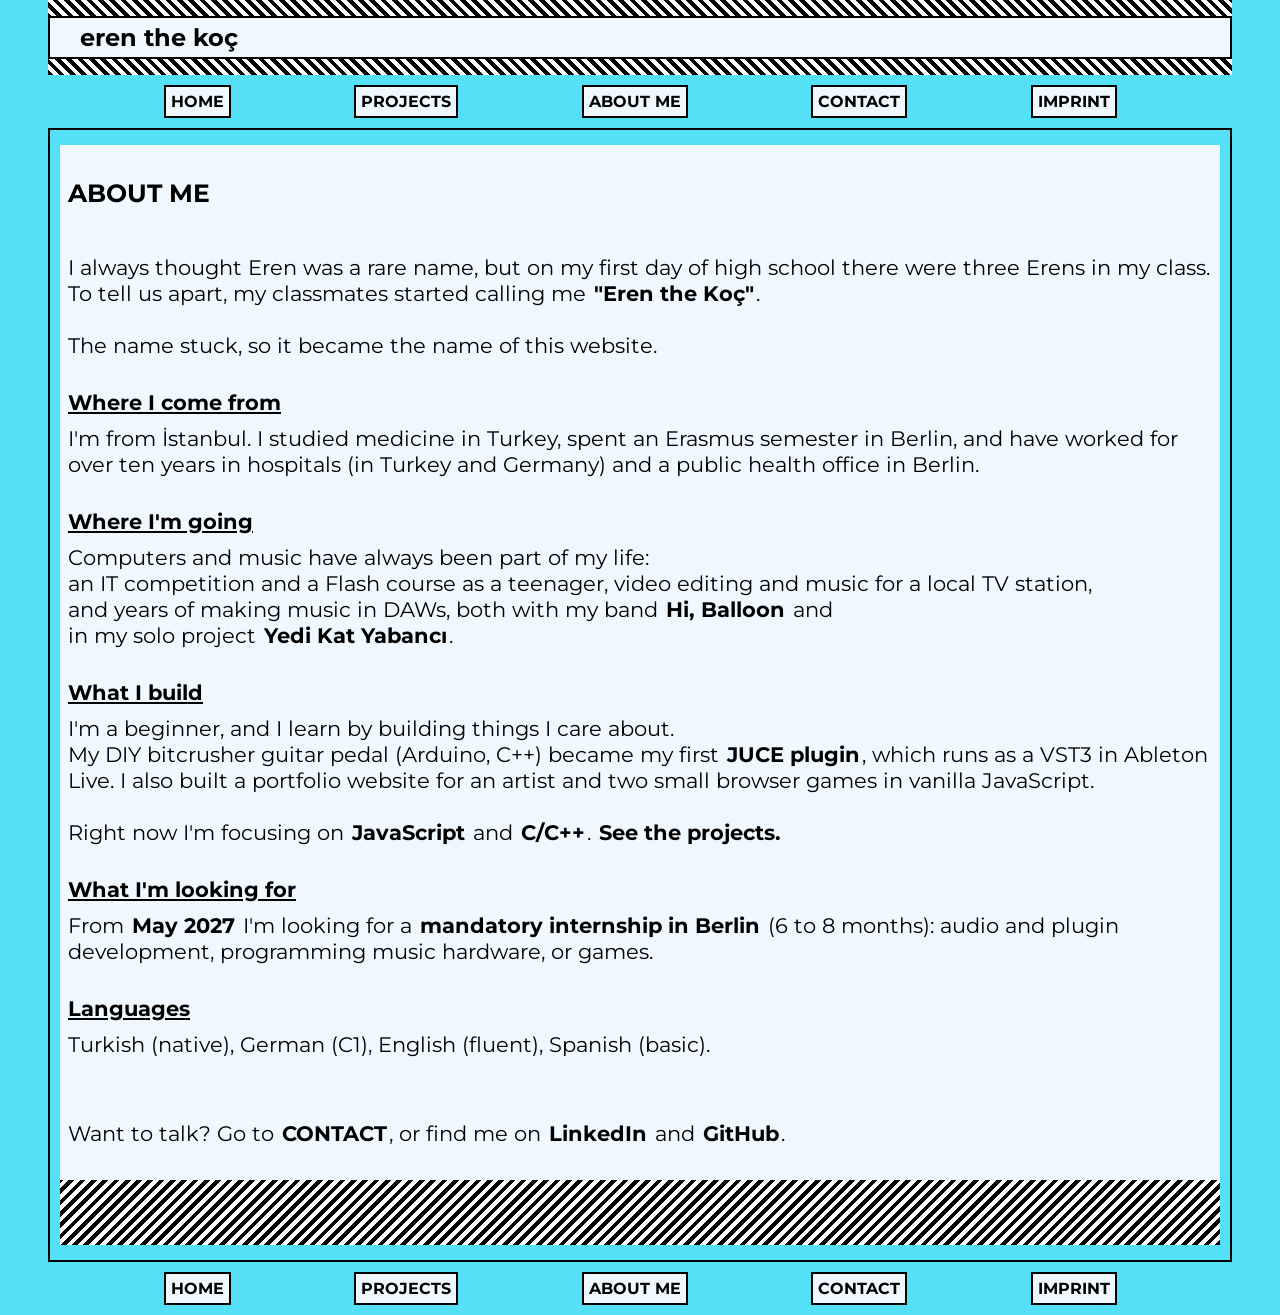
<file: aboutme.html>
<!DOCTYPE html>
<html lang="en">
  <head>
    <meta charset="UTF-8" />
    <meta name="viewport" content="width=device-width, initial-scale=1.0" />
    <title>About Me | eren the koç</title>
    <link rel="stylesheet" href="style.css" />
    <!-- Google Fonts -->
    <link rel="preconnect" href="https://fonts.googleapis.com" />
    <link rel="preconnect" href="https://fonts.gstatic.com" crossorigin />
    <link
      href="https://fonts.googleapis.com/css2?family=Montserrat:ital,wght@0,100..900;1,100..900&display=swap"
      rel="stylesheet"
    />
    <link
      href="https://fonts.googleapis.com/css2?family=Roboto:ital,wght@0,100..900;1,100..900&display=swap"
      rel="stylesheet"
    />
  </head>
  <body>
    <header class="gradient-bg"><h1>eren the koç</h1></header>
    <nav>
      <div class="button-nav"><a href="index.html">HOME</a></div>
      <div class="button-nav"><a href="projects.html">PROJECTS</a></div>
      <div class="button-nav"><a href="aboutme.html">ABOUT ME</a></div>
      <div class="button-nav"><a href="contact.html">CONTACT</a></div>
      <div class="button-nav"><a href="imprint.html">IMPRINT</a></div>
    </nav>
    <article>
      <div class="article-container">
        <div>
          <h3>ABOUT ME</h3>
        </div>

        <div>
          I always thought Eren was a rare name, but on my first day of high
          school there were three Erens in my class. <br />To tell us apart, my
          classmates started calling me <span>"Eren the Koç"</span>.
          <br /><br />The name stuck, so it became the name of this website.
        </div>

        <div>
          <h4>Where I come from</h4>
          I'm from İstanbul. I studied medicine in Turkey, spent an Erasmus
          semester in Berlin, and have worked for over ten years in hospitals
          (in Turkey and Germany) and a public health office in Berlin.
        </div>

        <div>
          <h4>Where I'm going</h4>
          Computers and music have always been part of my life: <br />an IT
          competition and a Flash course as a teenager, video editing and music
          for a local TV station, <br />and years of making music in DAWs, both
          with my band
          <span
            ><a
              href="https://soundcloud.com/hi-balloon/sets/hi-balloon-live-mattress-mixtapes"
              target="_blank"
              rel="noopener noreferrer"
              >Hi, Balloon</a
            ></span
          >
          and <br />in my solo project
          <span
            ><a
              href="https://soundcloud.com/yedikatyabanci"
              target="_blank"
              rel="noopener noreferrer"
              >Yedi Kat Yabancı</a
            ></span
          >.
        </div>

        <div>
          <h4>What I build</h4>
          I'm a beginner, and I learn by building things I care about. <br />My
          DIY bitcrusher guitar pedal (Arduino, C++) became my first
          <span>JUCE plugin</span>, which runs as a VST3 in Ableton Live. I also
          built a portfolio website for an artist and two small browser games in
          vanilla JavaScript. <br /><br />Right now I'm focusing on
          <span>JavaScript</span> and <span>C/C++</span>.
          <span><a href="projects.html">See the projects.</a></span>
        </div>

        <div>
          <h4>What I'm looking for</h4>
          From <span>May 2027</span> I'm looking for a
          <span>mandatory internship in Berlin</span> (6 to 8 months): audio and
          plugin development, programming music hardware, or games.
        </div>

        <div>
          <h4>Languages</h4>
          Turkish (native), German (C1), English (fluent), Spanish (basic).
        </div>
        <div></div>
        <div></div>
        <div>
          Want to talk? Go to
          <span><a href="contact.html">CONTACT</a></span
          >, or find me on
          <span
            ><a
              href="https://www.linkedin.com/in/erenthekoc"
              target="_blank"
              rel="noopener noreferrer"
              >LinkedIn</a
            ></span
          >
          and
          <span
            ><a
              href="https://github.com/erenkoc90"
              target="_blank"
              rel="noopener noreferrer"
              >GitHub</a
            ></span
          >.
        </div>
        <div></div>

        <div
          class="between-projects3 gradient-bg2"
          style="margin-left: 0px; margin-right: 0px"
        ></div>
      </div>
    </article>
    <footer>
      <div class="button-nav"><a href="index.html">HOME</a></div>
      <div class="button-nav"><a href="projects.html">PROJECTS</a></div>
      <div class="button-nav"><a href="aboutme.html">ABOUT ME</a></div>
      <div class="button-nav"><a href="contact.html">CONTACT</a></div>
      <div class="button-nav"><a href="imprint.html">IMPRINT</a></div>
    </footer>
  </body>
</html>
</file>
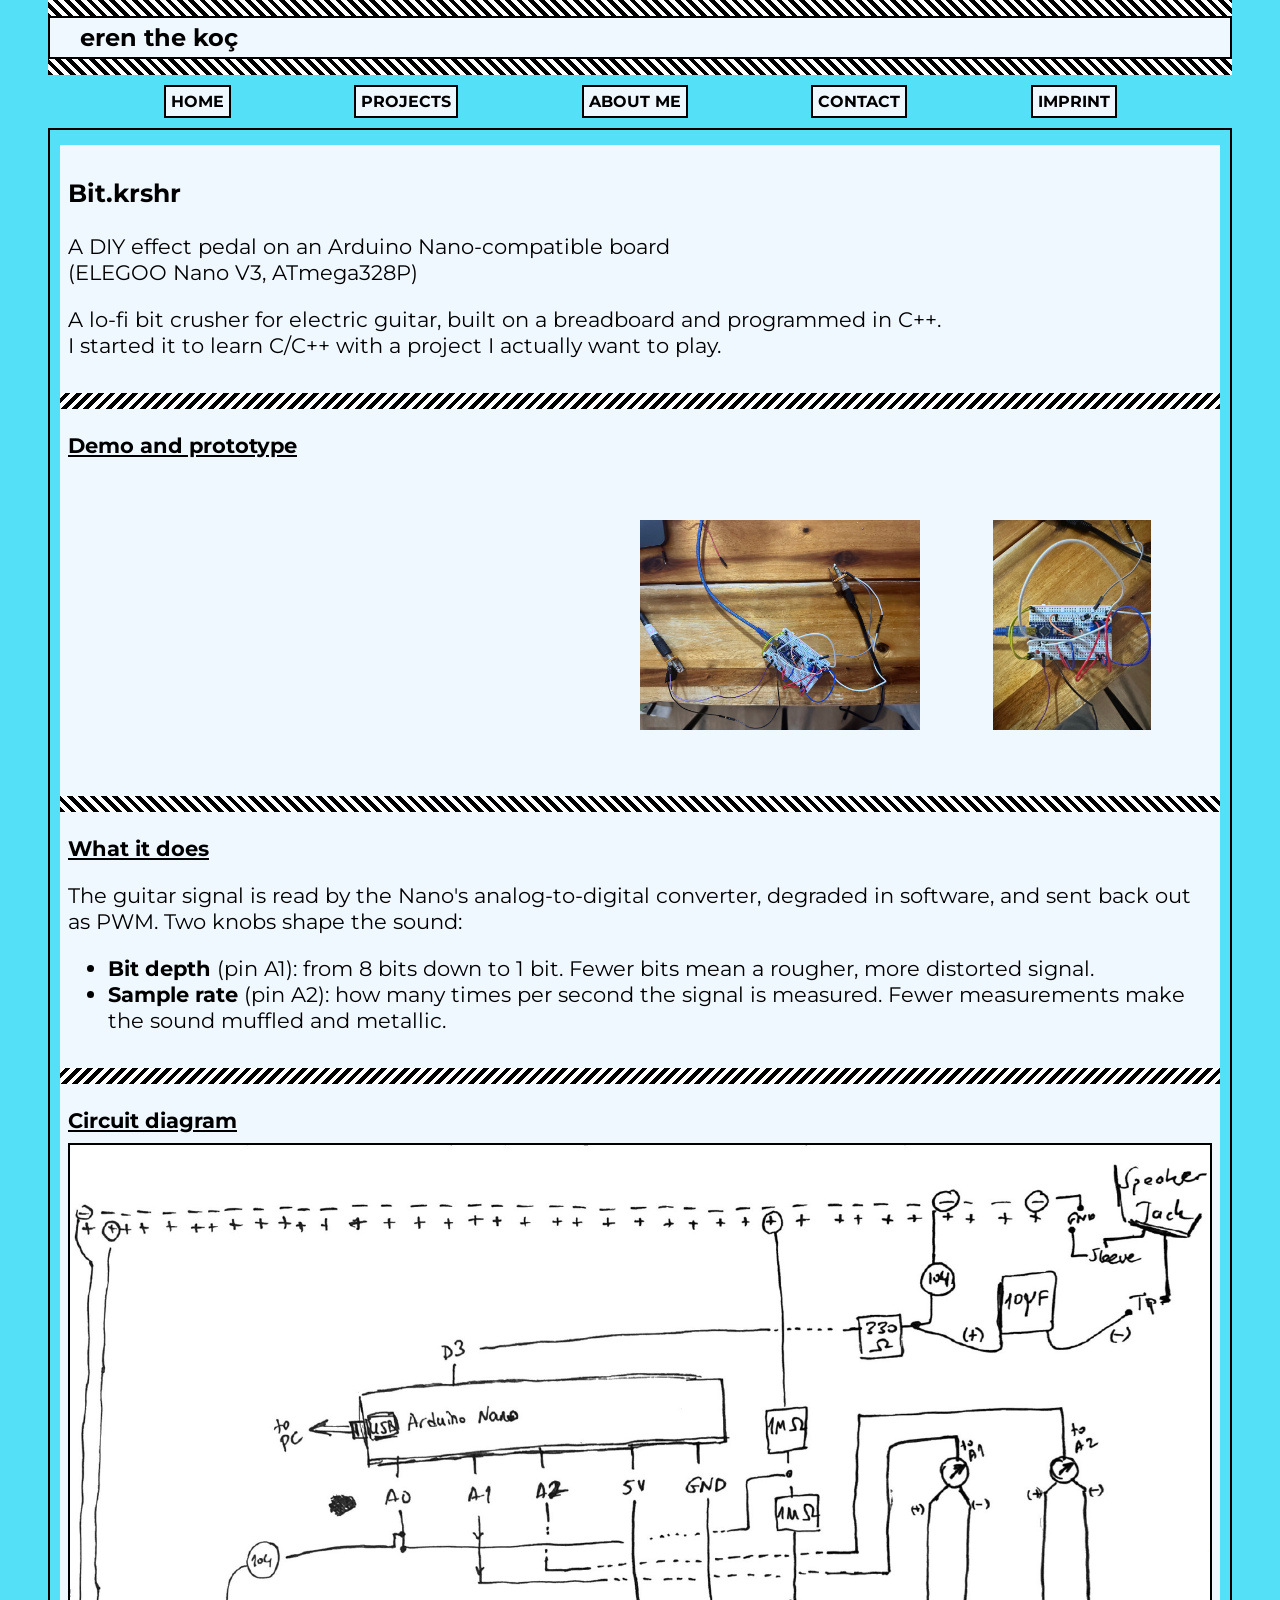
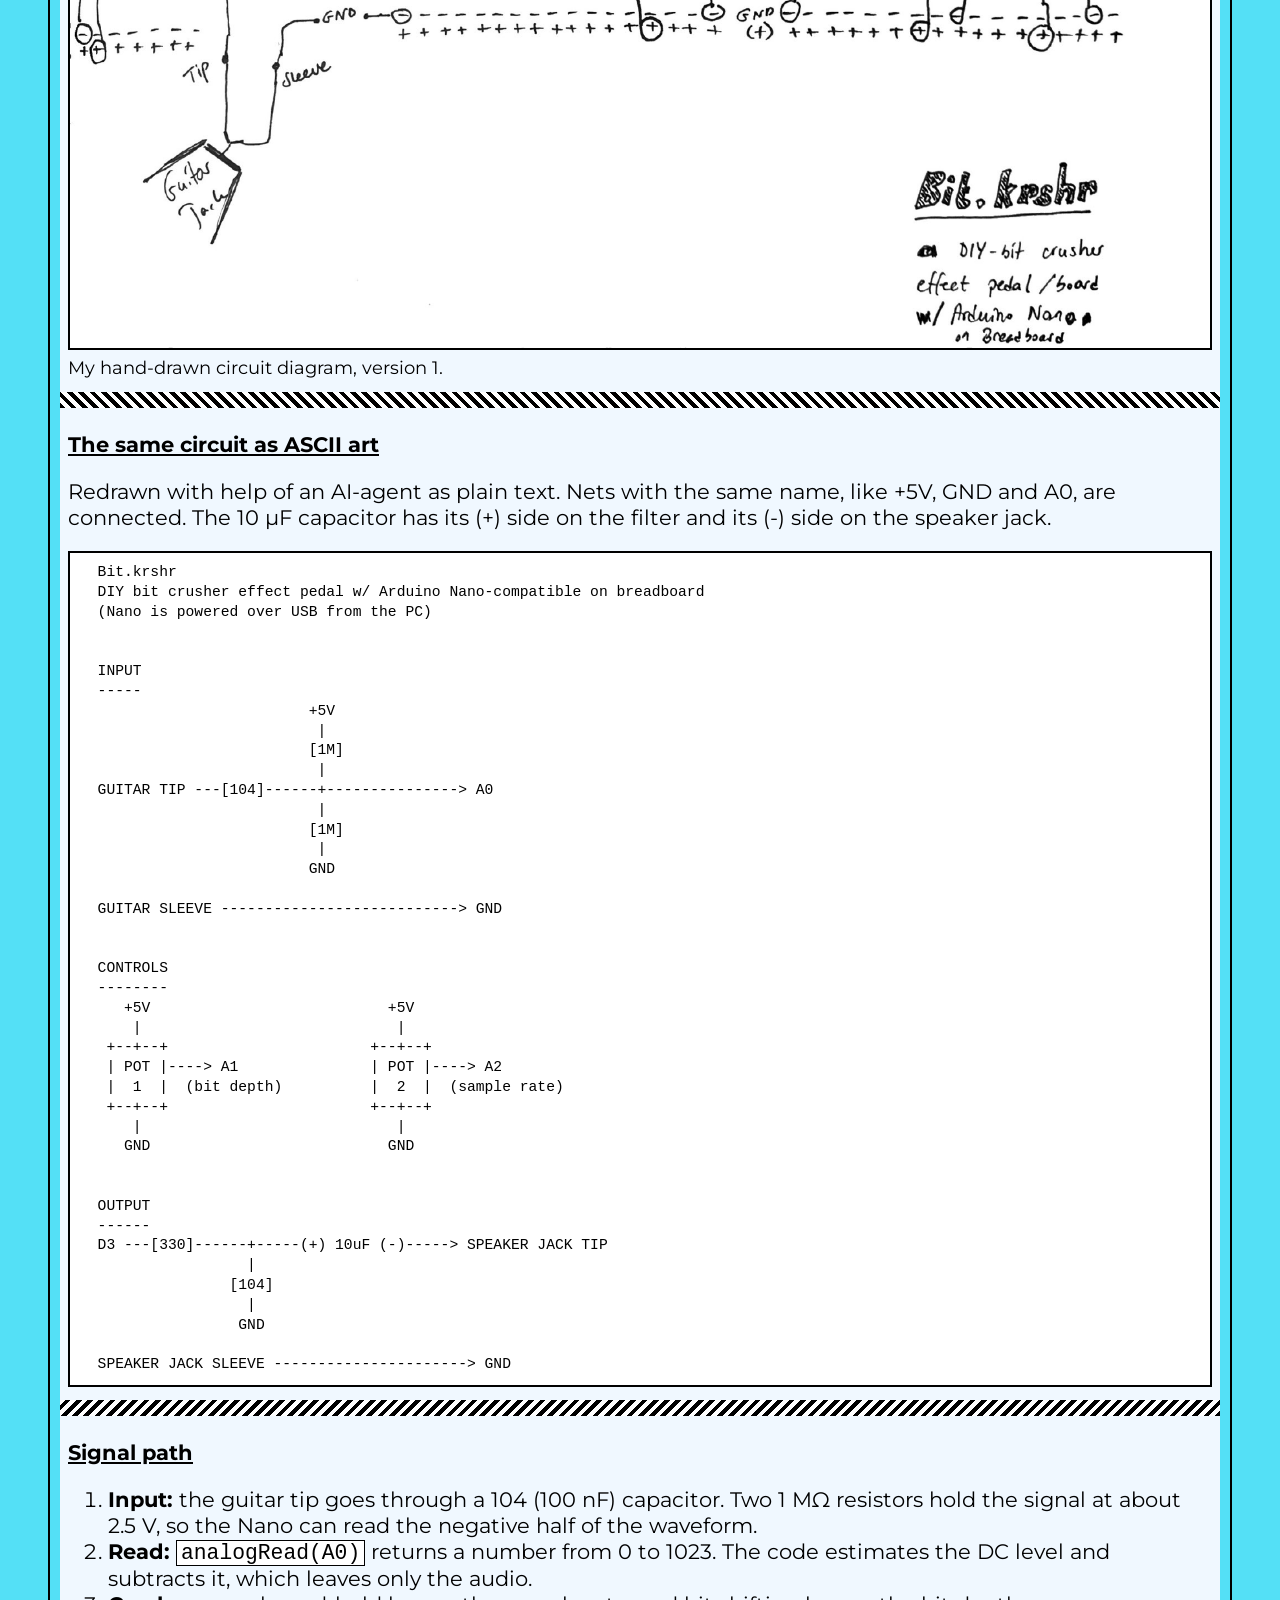
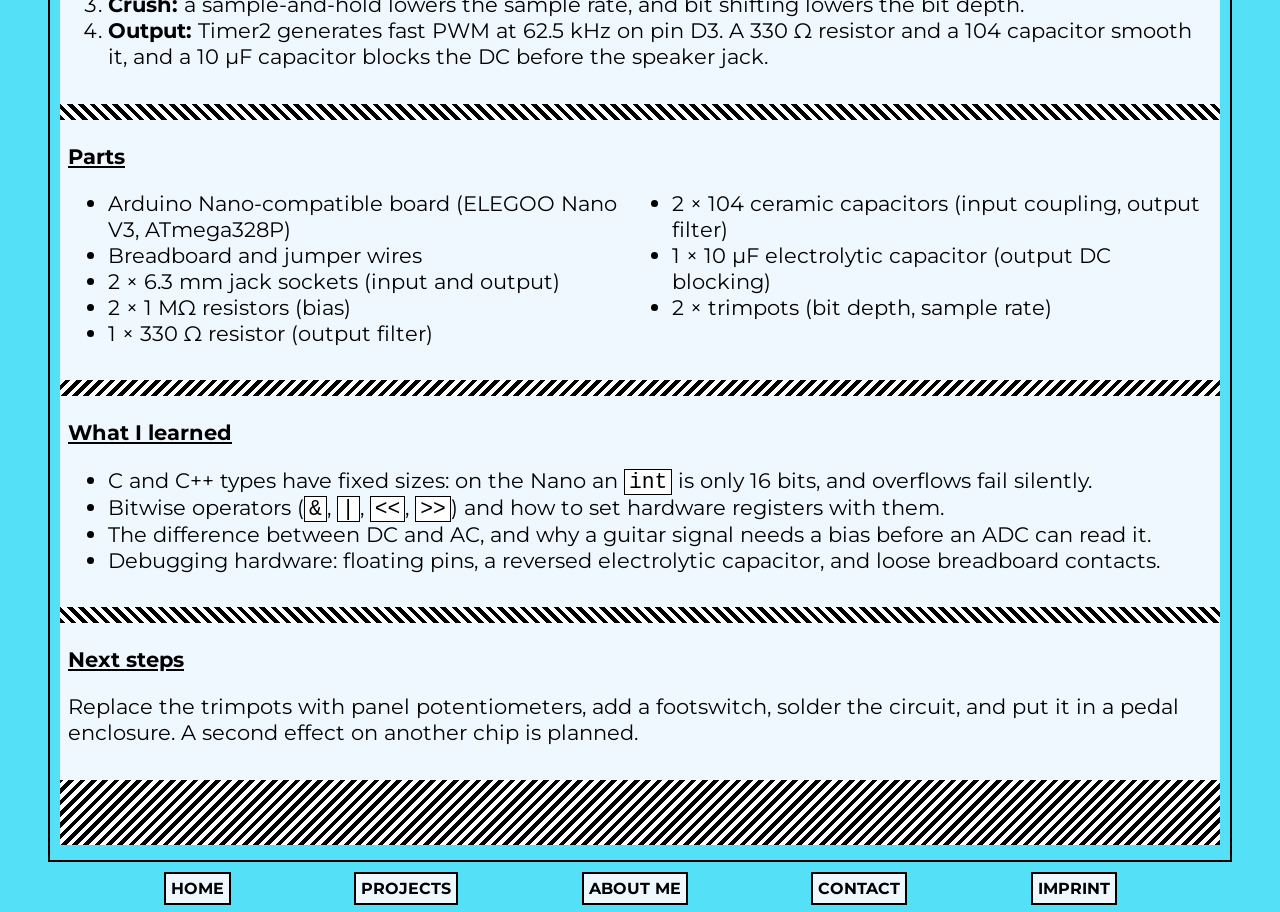
<file: bitkrshr.html>
<!DOCTYPE html>
<html lang="en">
  <head>
    <meta charset="UTF-8" />
    <meta name="viewport" content="width=device-width, initial-scale=1.0" />
    <title>Bit.krshr | eren the koç</title>
    <link rel="stylesheet" href="style.css" />
    <!-- Google Fonts -->
    <link rel="preconnect" href="https://fonts.googleapis.com" />
    <link rel="preconnect" href="https://fonts.gstatic.com" crossorigin />
    <link
      href="https://fonts.googleapis.com/css2?family=Montserrat:ital,wght@0,100..900;1,100..900&family=Roboto:ital,wght@0,100..900;1,100..900&display=swap"
      rel="stylesheet"
    />
  </head>
  <body>
    <header class="gradient-bg"><h1>eren the koç</h1></header>
    <nav>
      <div class="button-nav"><a href="index.html">HOME</a></div>
      <div class="button-nav"><a href="projects.html">PROJECTS</a></div>
      <div class="button-nav"><a href="aboutme.html">ABOUT ME</a></div>
      <div class="button-nav"><a href="contact.html">CONTACT</a></div>
      <div class="button-nav"><a href="imprint.html">IMPRINT</a></div>
    </nav>
    <article>
      <div class="article-container">
        <div>
          <h3>Bit.krshr</h3>
          <p>
            A DIY effect pedal on an Arduino Nano-compatible board<br />(ELEGOO
            Nano V3, ATmega328P)
          </p>

          <p>
            A lo-fi bit crusher for electric guitar, built on a breadboard and
            programmed in C++. <br />I started it to learn C/C++ with a project
            I actually want to play.
          </p>
        </div>
        <div
          class="between-projects2 gradient-bg2"
          style="margin-left: 0px; margin-right: 0px"
        ></div>
        <div>
          <h4>Demo and prototype</h4>
          <div class="project-images">
            <div>
              <iframe
                width="560"
                height="315"
                src="https://www.youtube.com/embed/9oWq79Zfspo"
                title="Bit.krshr demo video"
                frameborder="0"
                allow="accelerometer; autoplay; clipboard-write; encrypted-media; gyroscope; picture-in-picture; web-share"
                referrerpolicy="strict-origin-when-cross-origin"
                allowfullscreen
              ></iframe>
            </div>
            <div>
              <img
                src="img/bitkrshr/bitkrshr2.jpeg"
                alt="Bit.krshr prototype on a breadboard, photo 1"
                loading="lazy"
              />
            </div>
            <div>
              <img
                src="img/bitkrshr/bitkrshr1.jpeg"
                alt="Bit.krshr prototype on a breadboard, photo 2"
                loading="lazy"
              />
            </div>
          </div>
        </div>
        <div
          class="between-projects2 gradient-bg"
          style="margin-left: 0px; margin-right: 0px"
        ></div>
        <div>
          <h4>What it does</h4>
          <p>
            The guitar signal is read by the Nano's analog-to-digital converter,
            degraded in software, and sent back out as PWM. Two knobs shape the
            sound:
          </p>
          <ul>
            <li>
              <strong>Bit depth</strong> (pin A1): from 8 bits down to 1 bit.
              Fewer bits mean a rougher, more distorted signal.
            </li>
            <li>
              <strong>Sample rate</strong> (pin A2): how many times per second
              the signal is measured. Fewer measurements make the sound muffled
              and metallic.
            </li>
          </ul>
        </div>
        <div
          class="between-projects2 gradient-bg2"
          style="margin-left: 0px; margin-right: 0px"
        ></div>
        <div class="diagram">
          <h4>Circuit diagram</h4>
          <img src="img/bitkrshr/bitkrshr-diagram.png" />
          <p class="caption">My hand-drawn circuit diagram, version 1.</p>
        </div>
        <div
          class="between-projects2 gradient-bg"
          style="margin-left: 0px; margin-right: 0px"
        ></div>
        <div>
          <h4>The same circuit as ASCII art</h4>
          <p>
            Redrawn with help of an AI-agent as plain text. Nets with the same
            name, like +5V, GND and A0, are connected. The 10 µF capacitor has
            its (+) side on the filter and its (-) side on the speaker jack.
          </p>
          <pre
            class="ascii-art"
            role="img"
            aria-label="Text version of the circuit diagram. The signal path below describes the same circuit in words."
          ><code>  Bit.krshr
  DIY bit crusher effect pedal w/ Arduino Nano-compatible on breadboard
  (Nano is powered over USB from the PC)


  INPUT
  -----
                          +5V
                           |
                          [1M]
                           |
  GUITAR TIP ---[104]------+---------------&gt; A0
                           |
                          [1M]
                           |
                          GND

  GUITAR SLEEVE ---------------------------&gt; GND


  CONTROLS
  --------
     +5V                           +5V
      |                             |
   +--+--+                       +--+--+
   | POT |----&gt; A1               | POT |----&gt; A2
   |  1  |  (bit depth)          |  2  |  (sample rate)
   +--+--+                       +--+--+
      |                             |
     GND                           GND


  OUTPUT
  ------
  D3 ---[330]------+-----(+) 10uF (-)-----&gt; SPEAKER JACK TIP
                   |
                 [104]
                   |
                  GND

  SPEAKER JACK SLEEVE ----------------------&gt; GND</code></pre>
        </div>
        <div
          class="between-projects2 gradient-bg2"
          style="margin-left: 0px; margin-right: 0px"
        ></div>
        <div>
          <h4>Signal path</h4>
          <ol>
            <li>
              <strong>Input:</strong> the guitar tip goes through a 104 (100 nF)
              capacitor. Two 1 MΩ resistors hold the signal at about 2.5 V, so
              the Nano can read the negative half of the waveform.
            </li>
            <li>
              <strong>Read:</strong> <code>analogRead(A0)</code> returns a
              number from 0 to 1023. The code estimates the DC level and
              subtracts it, which leaves only the audio.
            </li>
            <li>
              <strong>Crush:</strong> a sample-and-hold lowers the sample rate,
              and bit shifting lowers the bit depth.
            </li>
            <li>
              <strong>Output:</strong> Timer2 generates fast PWM at 62.5 kHz on
              pin D3. A 330 Ω resistor and a 104 capacitor smooth it, and a 10
              µF capacitor blocks the DC before the speaker jack.
            </li>
          </ol>
        </div>
        <div
          class="between-projects2 gradient-bg"
          style="margin-left: 0px; margin-right: 0px"
        ></div>
        <div>
          <h4>Parts</h4>
          <ul class="parts-list">
            <li>Arduino Nano-compatible board (ELEGOO Nano V3, ATmega328P)</li>
            <li>Breadboard and jumper wires</li>
            <li>2 × 6.3 mm jack sockets (input and output)</li>
            <li>2 × 1 MΩ resistors (bias)</li>
            <li>1 × 330 Ω resistor (output filter)</li>
            <li>2 × 104 ceramic capacitors (input coupling, output filter)</li>
            <li>1 × 10 µF electrolytic capacitor (output DC blocking)</li>
            <li>2 × trimpots (bit depth, sample rate)</li>
          </ul>
        </div>
        <div
          class="between-projects2 gradient-bg2"
          style="margin-left: 0px; margin-right: 0px"
        ></div>

        <div>
          <h4>What I learned</h4>
          <ul>
            <li>
              C and C++ types have fixed sizes: on the Nano an
              <code>int</code> is only 16 bits, and overflows fail silently.
            </li>
            <li>
              Bitwise operators (<code>&amp;</code>, <code>|</code>,
              <code>&lt;&lt;</code>, <code>&gt;&gt;</code>) and how to set
              hardware registers with them.
            </li>
            <li>
              The difference between DC and AC, and why a guitar signal needs a
              bias before an ADC can read it.
            </li>
            <li>
              Debugging hardware: floating pins, a reversed electrolytic
              capacitor, and loose breadboard contacts.
            </li>
          </ul>
        </div>
        <div
          class="between-projects2 gradient-bg"
          style="margin-left: 0px; margin-right: 0px"
        ></div>
        <div>
          <h4>Next steps</h4>
          <p>
            Replace the trimpots with panel potentiometers, add a footswitch,
            solder the circuit, and put it in a pedal enclosure. A second effect
            on another chip is planned.
          </p>
        </div>
        <div
          class="between-projects3 gradient-bg2"
          style="margin-left: 0px; margin-right: 0px"
        ></div>
      </div>
    </article>
    <footer>
      <div class="button-nav"><a href="index.html">HOME</a></div>
      <div class="button-nav"><a href="projects.html">PROJECTS</a></div>
      <div class="button-nav"><a href="aboutme.html">ABOUT ME</a></div>
      <div class="button-nav"><a href="contact.html">CONTACT</a></div>
      <div class="button-nav"><a href="imprint.html">IMPRINT</a></div>
    </footer>
  </body>
</html>
</file>
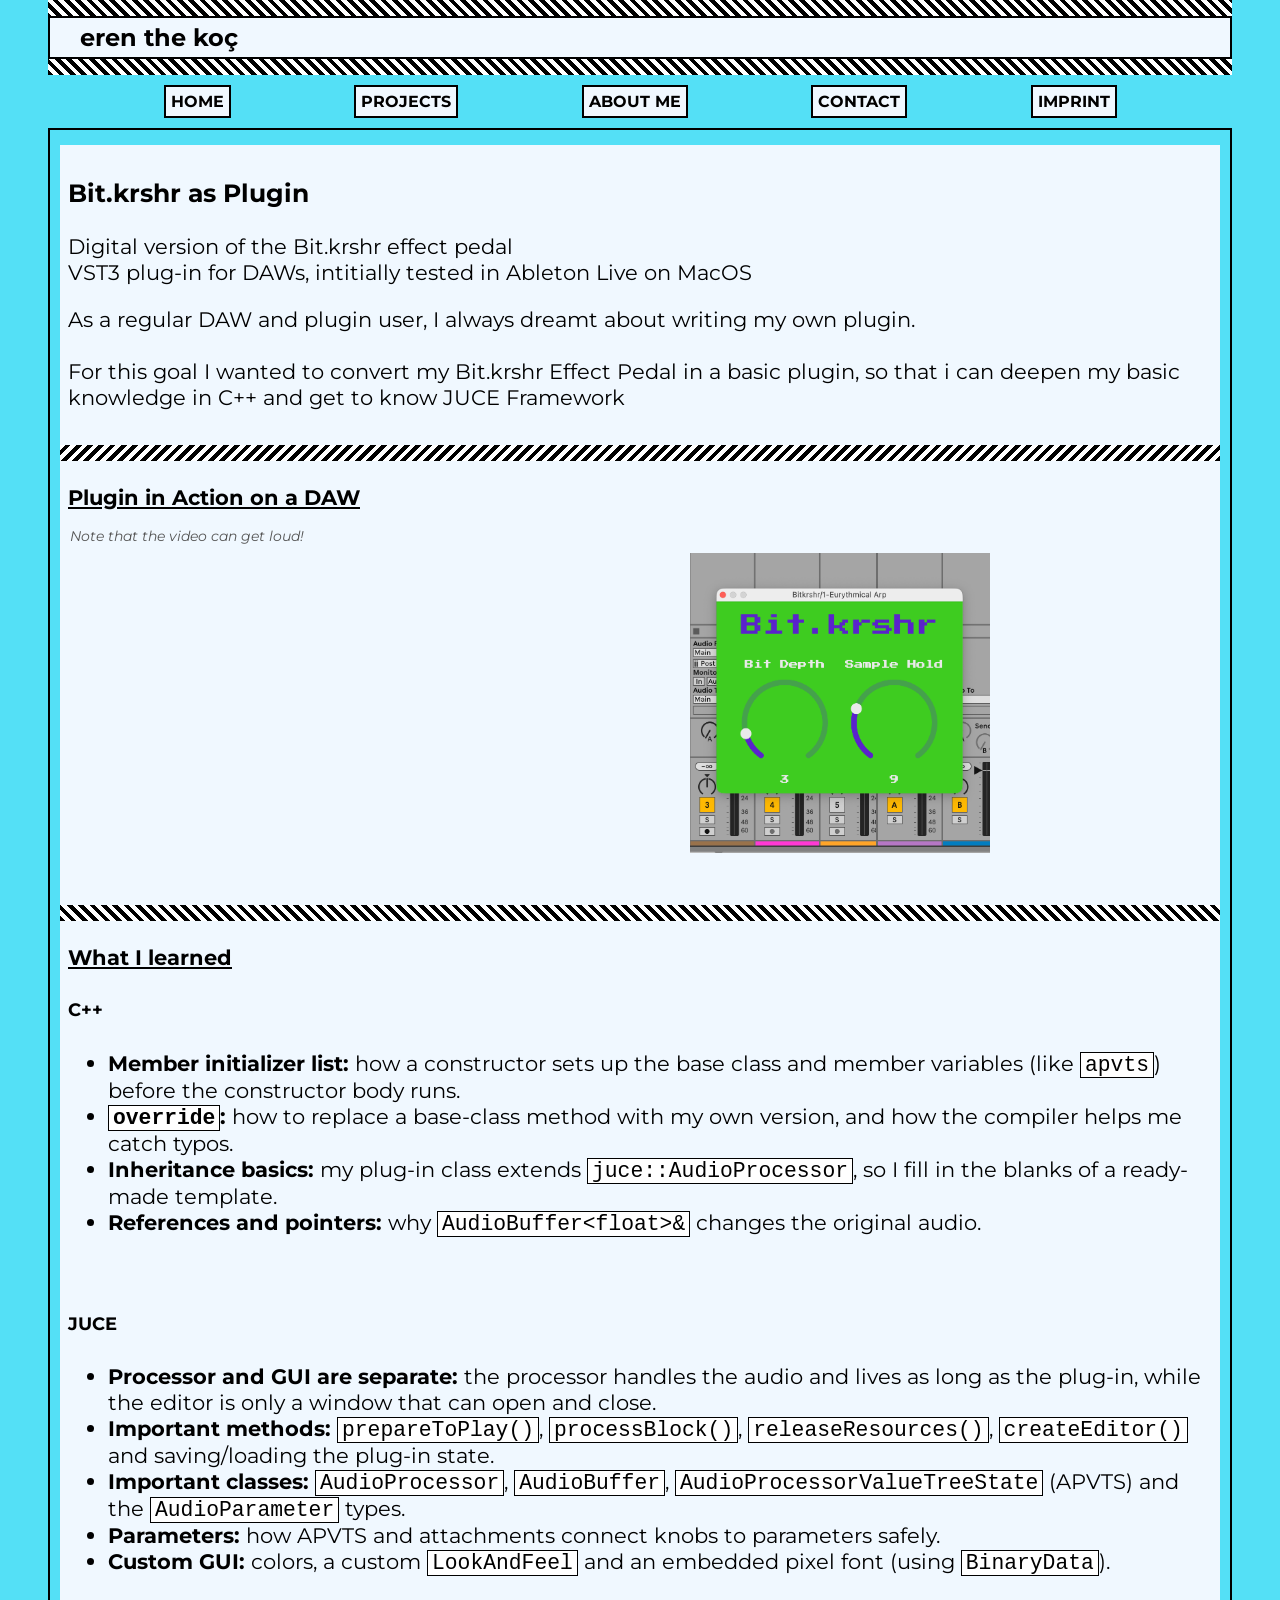
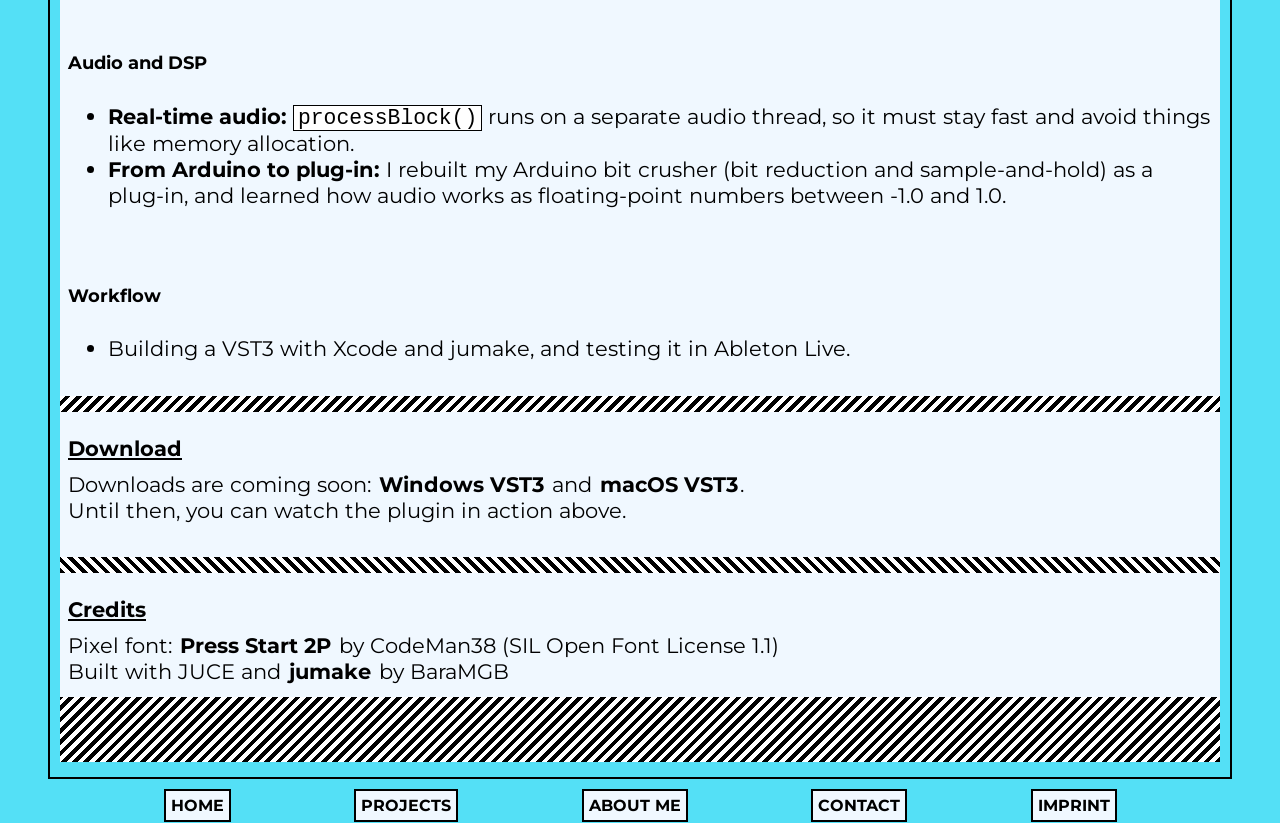
<file: bitkrshrPlugin.html>
<!DOCTYPE html>
<html lang="en">
  <head>
    <meta charset="UTF-8" />
    <meta name="viewport" content="width=device-width, initial-scale=1.0" />
    <title>Bit.krshr as Plugin | eren the koç</title>
    <link rel="stylesheet" href="style.css" />
    <!-- Google Fonts -->
    <link rel="preconnect" href="https://fonts.googleapis.com" />
    <link rel="preconnect" href="https://fonts.gstatic.com" crossorigin />
    <link
      href="https://fonts.googleapis.com/css2?family=Montserrat:ital,wght@0,100..900;1,100..900&family=Roboto:ital,wght@0,100..900;1,100..900&display=swap"
      rel="stylesheet"
    />
  </head>
  <body>
    <header class="gradient-bg"><h1>eren the koç</h1></header>
    <nav>
      <div class="button-nav"><a href="index.html">HOME</a></div>
      <div class="button-nav"><a href="projects.html">PROJECTS</a></div>
      <div class="button-nav"><a href="aboutme.html">ABOUT ME</a></div>
      <div class="button-nav"><a href="contact.html">CONTACT</a></div>
      <div class="button-nav"><a href="imprint.html">IMPRINT</a></div>
    </nav>
    <article>
      <div class="article-container">
        <div>
          <h3>Bit.krshr as Plugin</h3>
          <p>
            Digital version of the Bit.krshr effect pedal <br />
            VST3 plug-in for  DAWs, intitially tested in Ableton Live on MacOS 
          </p>

          <p>
            As a regular DAW and plugin user, I always dreamt about writing my
            own plugin. <br />
            <br />
            For this goal I wanted to convert my Bit.krshr Effect Pedal in a
            basic plugin, so that i can deepen my basic knowledge in C++ and get to
            know JUCE Framework
            
            
          </p>
        </div>
        <div
          class="between-projects2 gradient-bg2"
          style="margin-left: 0px; margin-right: 0px"
        ></div>
        <div>
          <h4>Plugin in Action on a DAW</h4>
          <span style="font-size: 14px; font-weight: normal; font-style: italic; color: #555;">
              Note that the video can get loud!
            </span>
          <div class="project-images">
            <div>
              <iframe 
                width="315" 
                height="560" 
                src="https://www.youtube.com/embed/Xyq9nzZJwFU" 
                title="YouTube video player" 
                frameborder="0" 
                allow="accelerometer; autoplay; clipboard-write; encrypted-media; gyroscope; picture-in-picture; web-share" 
                referrerpolicy="strict-origin-when-cross-origin" 
                allowfullscreen>
            </iframe>
            </div>
            <div>
              <img
                src="img/bitkrshrPlugin/bitkrshrPlugin1.png"
                alt="Bit.krshr plugin version working on a DAW, here Ableton Live"
                loading="lazy"
              />
            </div>
            
          </div>
        </div>
        <br>
        <div
          class="between-projects2 gradient-bg"
          style="margin-left: 0px; margin-right: 0px"
        ></div>

        <div>
          <h4 style="text-decoration: underline;">What I learned</h4>
          <h5>C++</h5>
<ul>
  <li><strong>Member initializer list:</strong> how a constructor sets up the base class and member variables (like <code>apvts</code>) before the constructor body runs.</li>
  <li><strong><code>override</code>:</strong> how to replace a base-class method with my own version, and how the compiler helps me catch typos.</li>
  <li><strong>Inheritance basics:</strong> my plug-in class extends <code>juce::AudioProcessor</code>, so I fill in the blanks of a ready-made template.</li>
  <li><strong>References and pointers:</strong> why <code>AudioBuffer&lt;float&gt;&amp;</code> changes the original audio.</li>
</ul>
<br>
<h5 >JUCE</h5>
<ul>
  <li><strong>Processor and GUI are separate:</strong> the processor handles the audio and lives as long as the plug-in, while the editor is only a window that can open and close.</li>
  <li><strong>Important methods:</strong> <code>prepareToPlay()</code>, <code>processBlock()</code>, <code>releaseResources()</code>, <code>createEditor()</code> and saving/loading the plug-in state.</li>
  <li><strong>Important classes:</strong> <code>AudioProcessor</code>, <code>AudioBuffer</code>, <code>AudioProcessorValueTreeState</code> (APVTS) and the <code>AudioParameter</code> types.</li>
  <li><strong>Parameters:</strong> how APVTS and attachments connect knobs to parameters safely.</li>
  <li><strong>Custom GUI:</strong> colors, a custom <code>LookAndFeel</code> and an embedded pixel font (using <code>BinaryData</code>).</li>
</ul>
<br>
<h5>Audio and DSP</h5>
<ul>
  <li><strong>Real-time audio:</strong> <code>processBlock()</code> runs on a separate audio thread, so it must stay fast and avoid things like memory allocation.</li>
  <li><strong>From Arduino to plug-in:</strong> I rebuilt my Arduino bit crusher (bit reduction and sample-and-hold) as a plug-in, and learned how audio works as floating-point numbers between -1.0 and 1.0.</li>
</ul>
<br>
<h5>Workflow</h5>
<ul>
  <li>Building a VST3 with Xcode and jumake, and testing it in Ableton Live.</li>
</ul>
        </div>
       
        <div
          class="between-projects2 gradient-bg2"
          style="margin-left: 0px; margin-right: 0px"
        ></div>
        <div>

          <h4 style="text-decoration: underline;">Download</h4>
          <div>
            Downloads are coming soon: <span>Windows VST3</span> and
            <span>macOS VST3</span>.<br />
            Until then, you can watch the plugin in action above.
            <!-- <span style="font-size: 20px; font-weight: normal; font-style: italic; color: #555;">
                        unzip and extract the data you download, copy the VST3 file to your DAW's default plugin folder and do not forget to scan!
                      </span> -->
          </div>
          
          <!-- <p>
            You can download the plugin <strong>--SOON--</strong> from here:
            <br>
            <a href="" ><strong>Windows VST3</a></strong></a><br>
            <a href="" ><strong>MacOS VST3 </a></strong></a><br><br>
             -->

            

  
           
          </p>
        </div>
<div
          class="between-projects2 gradient-bg"
          style="margin-left: 0px; margin-right: 0px"
        ></div>

<div> 

  <h4>Credits</h4>
  Pixel font:
  <span><a href="https://fonts.google.com/specimen/Press+Start+2P" target="_blank" rel="noopener noreferrer">Press Start 2P</a></span>
  by CodeMan38 (SIL Open Font License 1.1) <br>Built with JUCE and <span><a href="https://github.com/BaraMGB/JuMake" style="font-weight: bold;">jumake</a></span> by BaraMGB
</div>
        <div
          class="between-projects3 gradient-bg2"
          style="margin-left: 0px; margin-right: 0px"
        ></div>
      </div>
    </article>
    <footer>
      <div class="button-nav"><a href="index.html">HOME</a></div>
      <div class="button-nav"><a href="projects.html">PROJECTS</a></div>
      <div class="button-nav"><a href="aboutme.html">ABOUT ME</a></div>
      <div class="button-nav"><a href="contact.html">CONTACT</a></div>
      <div class="button-nav"><a href="imprint.html">IMPRINT</a></div>
    </footer>
  </body>
</html>
</file>
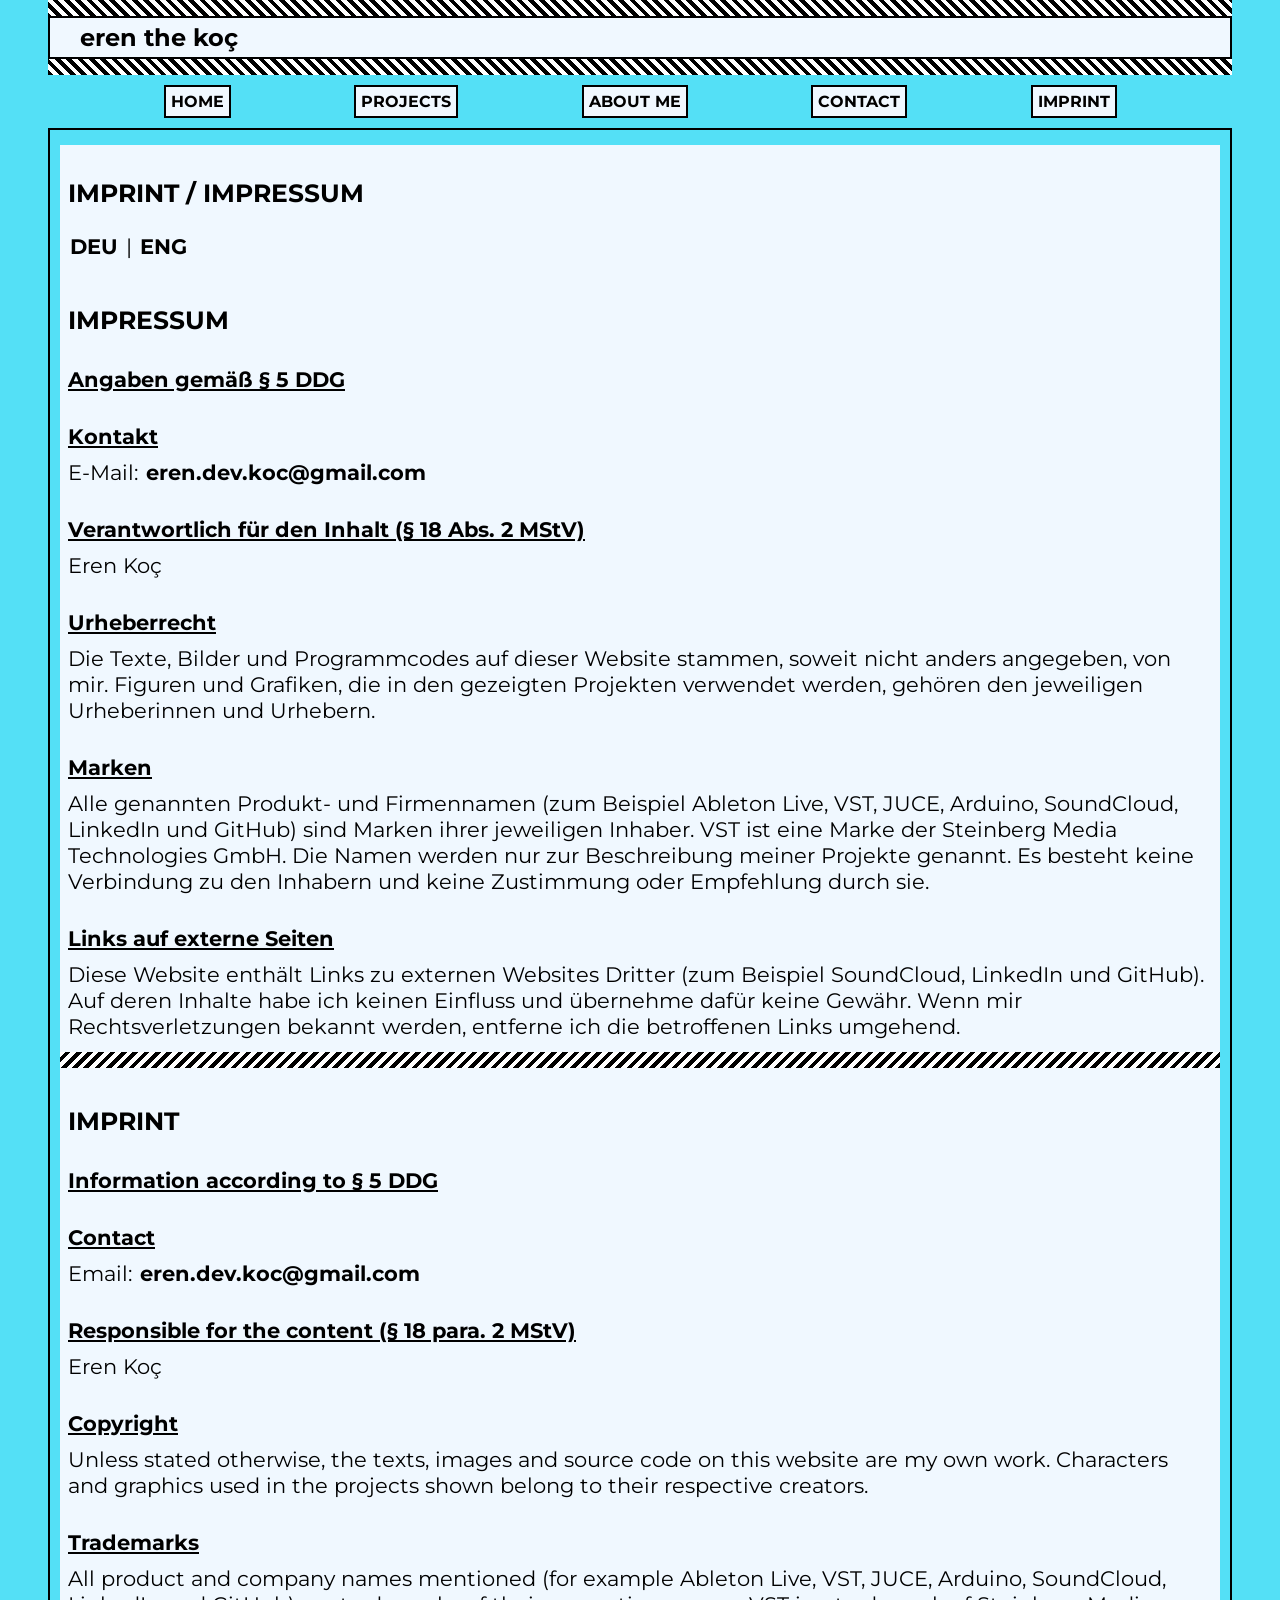
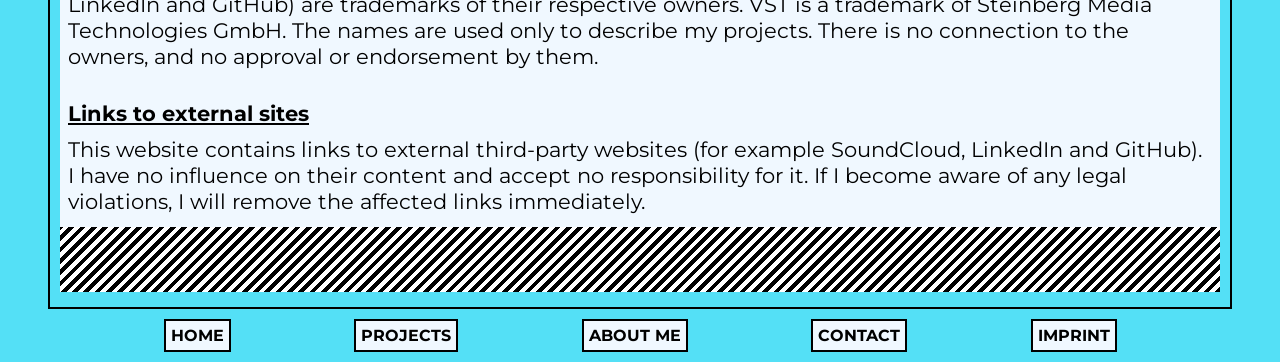
<file: imprint.html>
<!DOCTYPE html>
<html lang="en">
  <head>
    <meta charset="UTF-8" />
    <meta name="viewport" content="width=device-width, initial-scale=1.0" />
    <title>Imprint | eren the koç</title>
    <link rel="stylesheet" href="style.css" />
    <!-- Google Fonts -->
    <link rel="preconnect" href="https://fonts.googleapis.com" />
    <link rel="preconnect" href="https://fonts.gstatic.com" crossorigin />
    <link
      href="https://fonts.googleapis.com/css2?family=Montserrat:ital,wght@0,100..900;1,100..900&display=swap"
      rel="stylesheet"
    />
    <link
      href="https://fonts.googleapis.com/css2?family=Roboto:ital,wght@0,100..900;1,100..900&display=swap"
      rel="stylesheet"
    />
  </head>
  <body>
    <header class="gradient-bg"><h1>eren the koç</h1></header>
    <nav>
      <div class="button-nav"><a href="index.html">HOME</a></div>
      <div class="button-nav"><a href="projects.html">PROJECTS</a></div>
      <div class="button-nav"><a href="aboutme.html">ABOUT ME</a></div>
      <div class="button-nav"><a href="contact.html">CONTACT</a></div>
      <div class="button-nav"><a href="imprint.html">IMPRINT</a></div>
    </nav>
    <article>
      <div class="article-container">
        <div>
          <h3>IMPRINT / IMPRESSUM</h3>
          <span><a href="#de">DEU</a></span> |
          <span><a href="#en">ENG </a></span>
        </div>

        <!-- ===================== DEUTSCH ===================== -->
        <div id="de" lang="de">
          <h3 style="margin-bottom: 0px">IMPRESSUM</h3>
        </div>

        <div lang="de">
          <h4 style="margin-bottom: 0px">Angaben gemäß § 5 DDG</h4>
        </div>

        <div lang="de">
          <h4>Kontakt</h4>
          E-Mail:
          <span
            ><a href="mailto:eren.dev.koc@gmail.com"
              >eren.dev.koc@gmail.com</a
            ></span
          >
        </div>

        <div lang="de">
          <h4>Verantwortlich für den Inhalt (§ 18 Abs. 2 MStV)</h4>
          Eren Koç
        </div>

        <div lang="de">
          <h4>Urheberrecht</h4>
          Die Texte, Bilder und Programmcodes auf dieser Website stammen, soweit
          nicht anders angegeben, von mir. Figuren und Grafiken, die in den
          gezeigten Projekten verwendet werden, gehören den jeweiligen
          Urheberinnen und Urhebern.
        </div>

        <div lang="de">
          <h4>Marken</h4>
          Alle genannten Produkt- und Firmennamen (zum Beispiel Ableton Live,
          VST, JUCE, Arduino, SoundCloud, LinkedIn und GitHub) sind Marken ihrer
          jeweiligen Inhaber. VST ist eine Marke der Steinberg Media
          Technologies GmbH. Die Namen werden nur zur Beschreibung meiner
          Projekte genannt. Es besteht keine Verbindung zu den Inhabern und
          keine Zustimmung oder Empfehlung durch sie.
        </div>

        <div lang="de">
          <h4>Links auf externe Seiten</h4>
          Diese Website enthält Links zu externen Websites Dritter (zum Beispiel
          SoundCloud, LinkedIn und GitHub). Auf deren Inhalte habe ich keinen
          Einfluss und übernehme dafür keine Gewähr. Wenn mir Rechtsverletzungen
          bekannt werden, entferne ich die betroffenen Links umgehend.
        </div>

        <div
          class="between-projects2 gradient-bg2"
          style="margin-left: 0px; margin-right: 0px"
        ></div>

        <!-- ===================== ENGLISH ===================== -->
        <div id="en" lang="en">
          <h3 style="margin-bottom: 0px">IMPRINT</h3>
        </div>

        <div lang="en">
          <h4 style="margin-bottom: 0px">Information according to § 5 DDG</h4>
        </div>

        <div lang="en">
          <h4>Contact</h4>
          Email:
          <span
            ><a href="mailto:eren.dev.koc@gmail.com"
              >eren.dev.koc@gmail.com</a
            ></span
          >
        </div>

        <div lang="en">
          <h4>Responsible for the content (§ 18 para. 2 MStV)</h4>
          Eren Koç
        </div>

        <div lang="en">
          <h4>Copyright</h4>
          Unless stated otherwise, the texts, images and source code on this
          website are my own work. Characters and graphics used in the projects
          shown belong to their respective creators.
        </div>

        <div lang="en">
          <h4>Trademarks</h4>
          All product and company names mentioned (for example Ableton Live,
          VST, JUCE, Arduino, SoundCloud, LinkedIn and GitHub) are trademarks of
          their respective owners. VST is a trademark of Steinberg Media
          Technologies GmbH. The names are used only to describe my projects.
          There is no connection to the owners, and no approval or endorsement
          by them.
        </div>

        <div lang="en">
          <h4>Links to external sites</h4>
          This website contains links to external third-party websites (for
          example SoundCloud, LinkedIn and GitHub). I have no influence on their
          content and accept no responsibility for it. If I become aware of any
          legal violations, I will remove the affected links immediately.
        </div>

        <div
          class="between-projects3 gradient-bg2"
          style="margin-left: 0px; margin-right: 0px"
        ></div>
      </div>
    </article>
    <footer>
      <div class="button-nav"><a href="index.html">HOME</a></div>
      <div class="button-nav"><a href="projects.html">PROJECTS</a></div>
      <div class="button-nav"><a href="aboutme.html">ABOUT ME</a></div>
      <div class="button-nav"><a href="contact.html">CONTACT</a></div>
      <div class="button-nav"><a href="imprint.html">IMPRINT</a></div>
    </footer>
  </body>
</html>
</file>
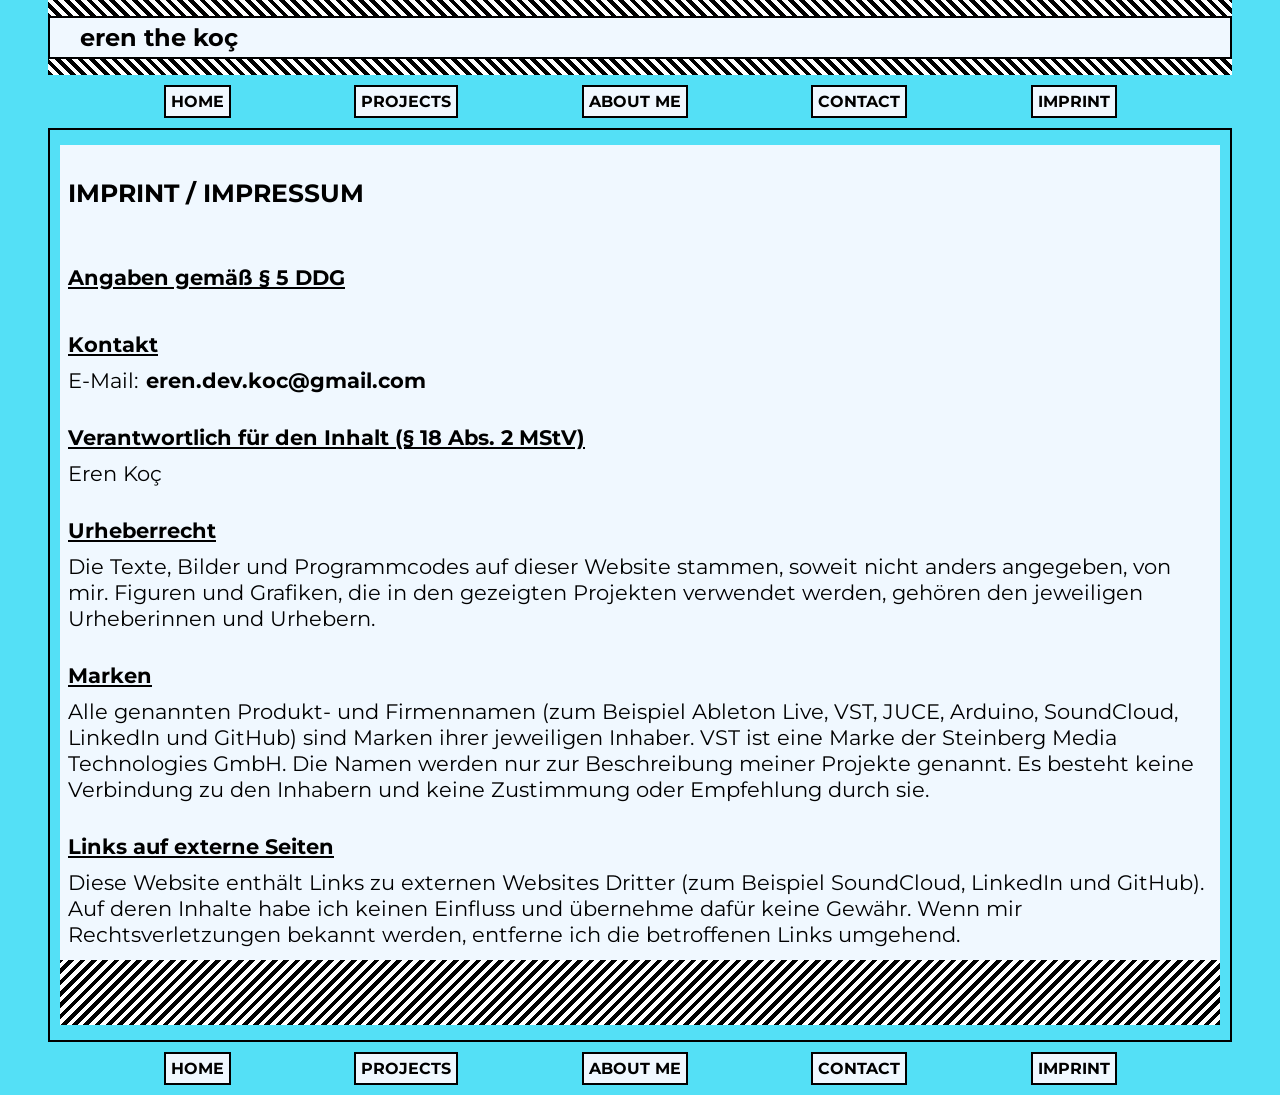
<file: imprint2.html>
<!DOCTYPE html>
<html lang="de">
  <head>
    <meta charset="UTF-8" />
    <meta name="viewport" content="width=device-width, initial-scale=1.0" />
    <title>Imprint | eren the koç</title>
    <link rel="stylesheet" href="style.css" />
    <!-- Google Fonts -->
    <link rel="preconnect" href="https://fonts.googleapis.com" />
    <link rel="preconnect" href="https://fonts.gstatic.com" crossorigin />
    <link
      href="https://fonts.googleapis.com/css2?family=Montserrat:ital,wght@0,100..900;1,100..900&display=swap"
      rel="stylesheet"
    />
    <link
      href="https://fonts.googleapis.com/css2?family=Roboto:ital,wght@0,100..900;1,100..900&display=swap"
      rel="stylesheet"
    />
  </head>
  <body>
    <header class="gradient-bg"><h1>eren the koç</h1></header>
    <nav>
      <div class="button-nav"><a href="index.html">HOME</a></div>
      <div class="button-nav"><a href="projects.html">PROJECTS</a></div>
      <div class="button-nav"><a href="aboutme.html">ABOUT ME</a></div>
      <div class="button-nav"><a href="contact.html">CONTACT</a></div>
      <div class="button-nav"><a href="imprint.html">IMPRINT</a></div>
    </nav>
    <article>
      <div class="article-container">
        <div>
          <h3>IMPRINT / IMPRESSUM</h3>
        </div>

        <div>
          <h4>Angaben gemäß § 5 DDG</h4>
        </div>

        <div>
          <h4>Kontakt</h4>
          E-Mail:
          <span
            ><a href="mailto:eren.dev.koc@gmail.com"
              >eren.dev.koc@gmail.com</a
            ></span
          >
        </div>

        <div>
          <h4>Verantwortlich für den Inhalt (§ 18 Abs. 2 MStV)</h4>
          Eren Koç
        </div>

        <div>
          <h4>Urheberrecht</h4>
          Die Texte, Bilder und Programmcodes auf dieser Website stammen, soweit
          nicht anders angegeben, von mir. Figuren und Grafiken, die in den
          gezeigten Projekten verwendet werden, gehören den jeweiligen
          Urheberinnen und Urhebern.
        </div>

        <div>
          <h4>Marken</h4>
          Alle genannten Produkt- und Firmennamen (zum Beispiel Ableton Live,
          VST, JUCE, Arduino, SoundCloud, LinkedIn und GitHub) sind Marken ihrer
          jeweiligen Inhaber. VST ist eine Marke der Steinberg Media
          Technologies GmbH. Die Namen werden nur zur Beschreibung meiner
          Projekte genannt. Es besteht keine Verbindung zu den Inhabern und
          keine Zustimmung oder Empfehlung durch sie.
        </div>

        <div>
          <h4>Links auf externe Seiten</h4>
          Diese Website enthält Links zu externen Websites Dritter (zum Beispiel
          SoundCloud, LinkedIn und GitHub). Auf deren Inhalte habe ich keinen
          Einfluss und übernehme dafür keine Gewähr. Wenn mir Rechtsverletzungen
          bekannt werden, entferne ich die betroffenen Links umgehend.
        </div>

        <div
          class="between-projects3 gradient-bg2"
          style="margin-left: 0px; margin-right: 0px"
        ></div>
      </div>
    </article>
    <footer>
      <div class="button-nav"><a href="index.html">HOME</a></div>
      <div class="button-nav"><a href="projects.html">PROJECTS</a></div>
      <div class="button-nav"><a href="aboutme.html">ABOUT ME</a></div>
      <div class="button-nav"><a href="contact.html">CONTACT</a></div>
      <div class="button-nav"><a href="imprint.html">IMPRINT</a></div>
    </footer>
  </body>
</html>
</file>
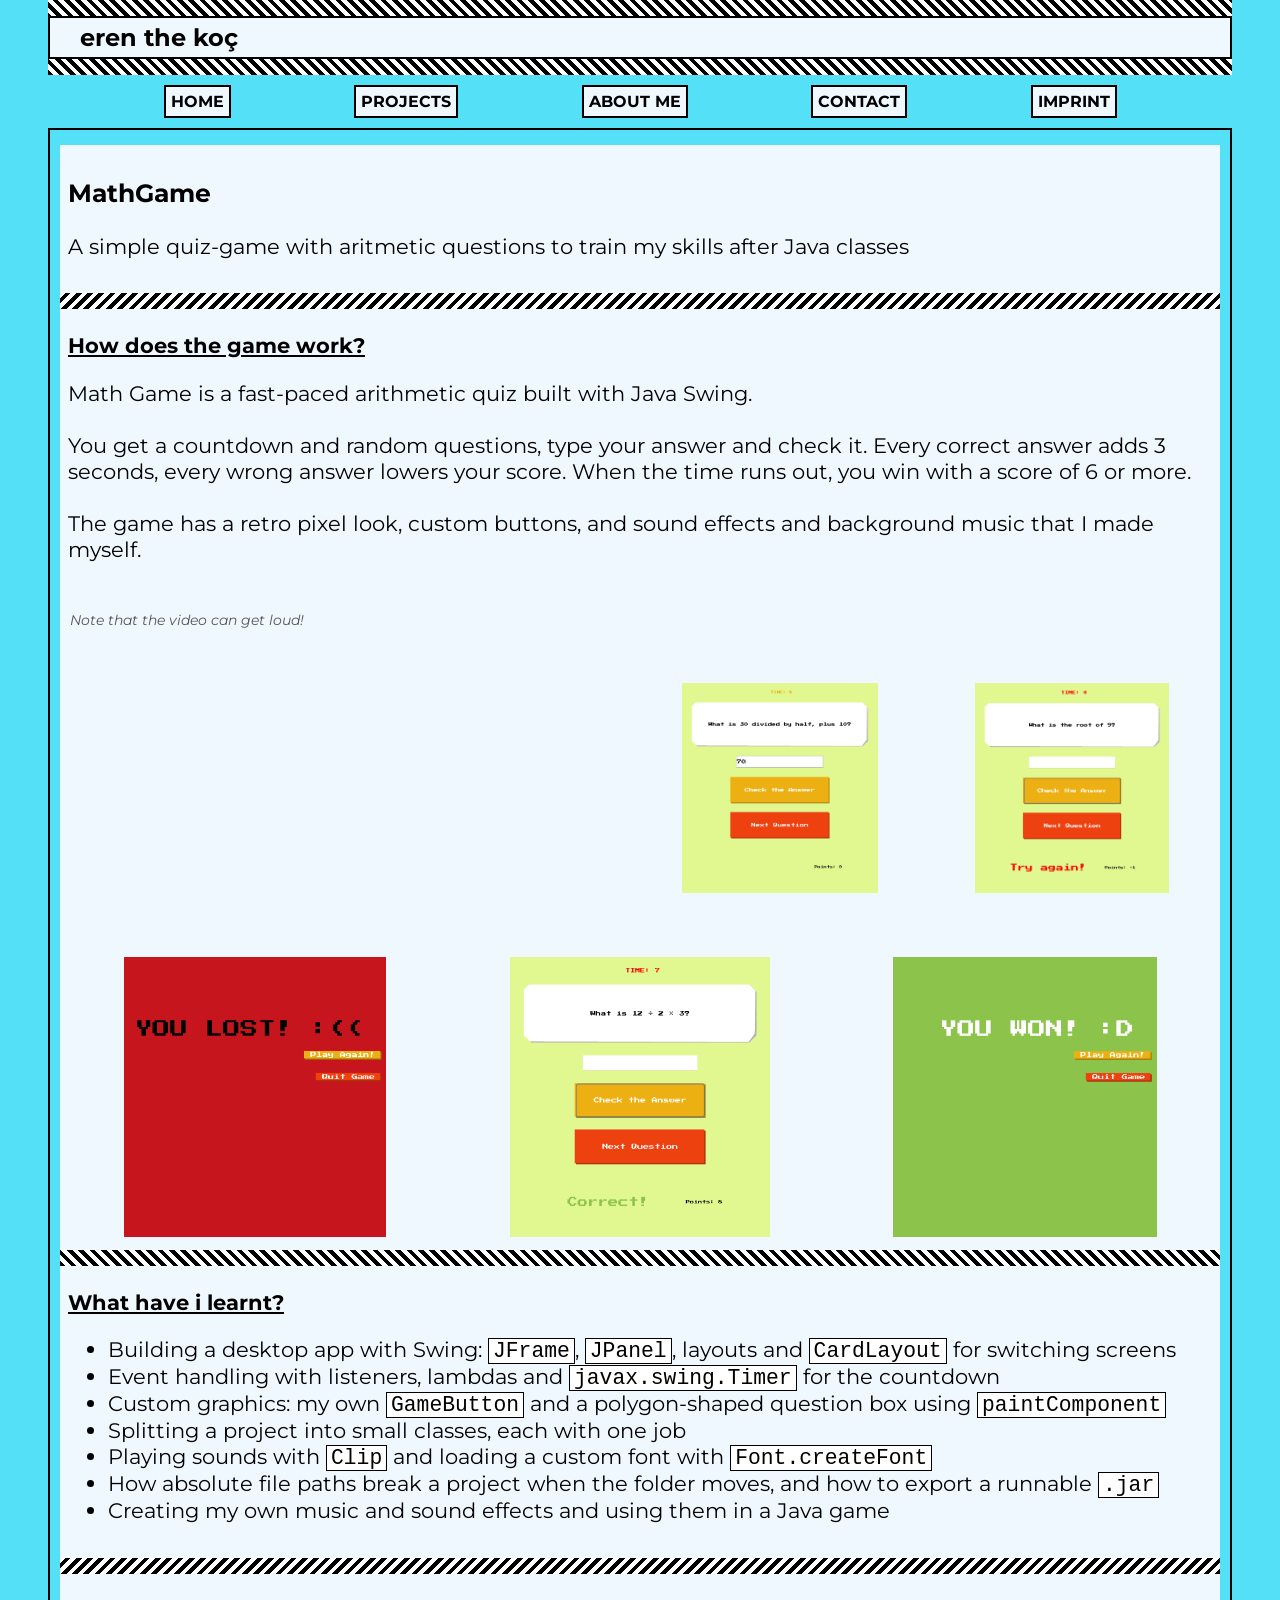
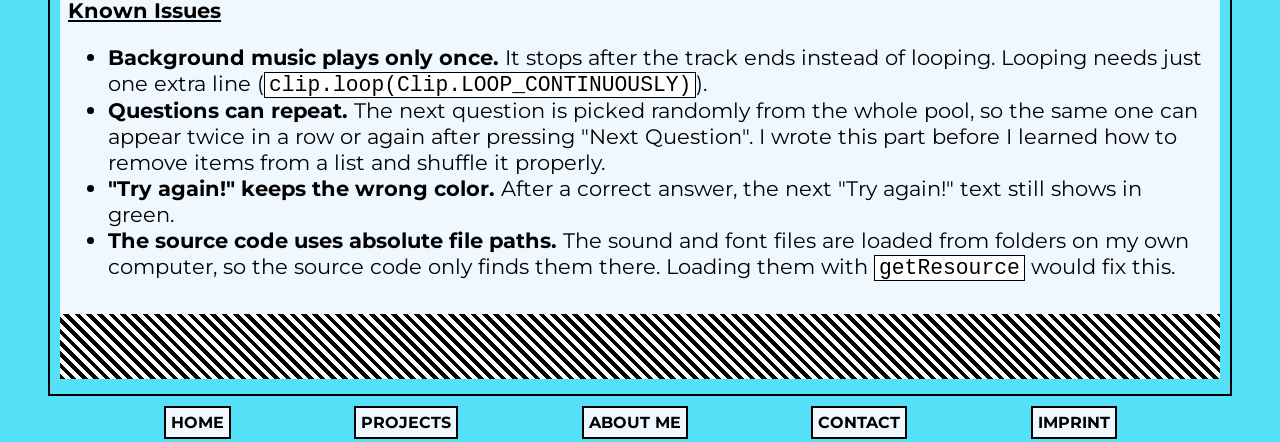
<file: mathGame.html>
<!DOCTYPE html>
<html lang="en">
  <head>
    <meta charset="UTF-8" />
    <meta name="viewport" content="width=device-width, initial-scale=1.0" />
    <title>MathGame | eren the koç</title>
    <link rel="stylesheet" href="style.css" />
    <!-- Google Fonts -->
    <link rel="preconnect" href="https://fonts.googleapis.com" />
    <link rel="preconnect" href="https://fonts.gstatic.com" crossorigin />
    <link
      href="https://fonts.googleapis.com/css2?family=Montserrat:ital,wght@0,100..900;1,100..900&family=Roboto:ital,wght@0,100..900;1,100..900&display=swap"
      rel="stylesheet"
    />
  </head>
  <body>
    <header class="gradient-bg"><h1>eren the koç</h1></header>
    <nav>
      <div class="button-nav"><a href="index.html">HOME</a></div>
      <div class="button-nav"><a href="projects.html">PROJECTS</a></div>
      <div class="button-nav"><a href="aboutme.html">ABOUT ME</a></div>
      <div class="button-nav"><a href="contact.html">CONTACT</a></div>
      <div class="button-nav"><a href="imprint.html">IMPRINT</a></div>
    </nav>
    <article>
      <div class="article-container">
        <div>
          <h3>MathGame</h3>
          <p>
            A simple quiz-game with aritmetic questions to train my skills after
            Java classes
          </p>
        </div>
        <div
          class="between-projects2 gradient-bg2"
          style="margin-left: 0px; margin-right: 0px"
        ></div>

        <div id="what-game-does">
          <h4>How does the game work?</h4>
          <p>
            Math Game is a fast-paced arithmetic quiz built with Java Swing.<br /><br />
            You get a countdown and random questions, type your answer and check
            it. Every correct answer adds 3 seconds, every wrong answer lowers
            your score. When the time runs out, you win with a score of 6 or
            more. <br /><br />
            The game has a retro pixel look, custom buttons, and sound effects
            and background music that I made myself.
          </p>
        </div>
        <div id="project-explaination">
          <span
            style="
              font-size: 14px;
              font-weight: normal;
              font-style: italic;
              color: #555;
            "
          >
            Note that the video can get loud!
          </span>
          <div class="project-images">
            <div>
              <iframe
                width="560"
                height="315"
                src="https://www.youtube.com/embed/D77OPB3GbWM?si=XH7dWtjoHUEg_225"
                title="YouTube video player"
                frameborder="0"
                allow="accelerometer; autoplay; clipboard-write; encrypted-media; gyroscope; picture-in-picture; web-share"
                referrerpolicy="strict-origin-when-cross-origin"
                allowfullscreen
              ></iframe>
            </div>
            <div>
              <img
                src="img/mathgame/mathgame1.png"
                alt="Math Game screenshot 1"
                loading="lazy"
              />
            </div>
            <div>
              <img
                src="img/mathgame/mathgame2.png"
                alt="Math Game screenshot 2"
                loading="lazy"
              />
            </div>
            <div>
              <img
                src="img/mathgame/mathgame3.png"
                alt="Math Game screenshot 3"
                loading="lazy"
              />
            </div>

            <div>
              <img
                src="img/mathgame/mathgame5.png"
                alt="Math Game screenshot 5"
                loading="lazy"
              />
            </div>
            <div>
              <img
                src="img/mathgame/mathgame6.png"
                alt="Math Game screenshot 6"
                loading="lazy"
              />
            </div>
          </div>
        </div>
        <div
          class="between-projects2 gradient-bg"
          style="margin-left: 0px; margin-right: 0px"
        ></div>
        <div id="what-i-learnt">
          <h4>What have i learnt?</h4>
          <ul>
            <li>
              Building a desktop app with Swing: <code>JFrame</code>,
              <code>JPanel</code>, layouts and <code>CardLayout</code> for
              switching screens
            </li>
            <li>
              Event handling with listeners, lambdas and
              <code>javax.swing.Timer</code> for the countdown
            </li>
            <li>
              Custom graphics: my own <code>GameButton</code> and a
              polygon-shaped question box using <code>paintComponent</code>
            </li>
            <li>Splitting a project into small classes, each with one job</li>
            <li>
              Playing sounds with <code>Clip</code> and loading a custom font
              with <code>Font.createFont</code>
            </li>
            <li>
              How absolute file paths break a project when the folder moves, and
              how to export a runnable <code>.jar</code>
            </li>
            <li>
              Creating my own music and sound effects and using them in a Java
              game
            </li>
          </ul>
        </div>
        <div
          class="between-projects2 gradient-bg2"
          style="margin-left: 0px; margin-right: 0px"
        ></div>
        <div>
          <h4>Known Issues</h4>
          <ul>
            <li>
              <strong>Background music plays only once.</strong> It stops after
              the track ends instead of looping. Looping needs just one extra
              line (<code>clip.loop(Clip.LOOP_CONTINUOUSLY)</code>).
            </li>
            <li>
              <strong>Questions can repeat.</strong> The next question is picked
              randomly from the whole pool, so the same one can appear twice in
              a row or again after pressing "Next Question". I wrote this part
              before I learned how to remove items from a list and shuffle it
              properly.
            </li>
            <li>
              <strong>"Try again!" keeps the wrong color.</strong> After a
              correct answer, the next "Try again!" text still shows in green.
            </li>
            <li>
              <strong>The source code uses absolute file paths.</strong> The
              sound and font files are loaded from folders on my own computer,
              so the source code only finds them there. Loading them with
              <code>getResource</code> would fix this.
            </li>
          </ul>
        </div>

        <!-- <div>
          <h4>Download</h4>
          <p>
            You can download the runnable <code>.jar</code> file soon in here.
             <a href="https://raw.githubusercontent.com/erenkoc90/mathgame/main/mg.jar" download><strong>MathGame.jar</a></strong></a> 
            <br />
            <span
              style="
                font-size: 14px;
                font-weight: normal;
                font-style: italic;
                color: #555;
              "
            >
              Note that you need to have Java installed on your computer to run
              it. You can get the latest version of Java from the official
              website:
              <a href="https://www.java.com/en/download/" target="_blank"
                >https://www.java.com/en/download/</a
              >
            </span>
          </p>
        </div> -->
        <div
          class="between-projects3 gradient-bg"
          style="margin-left: 0px; margin-right: 0px"
        ></div>
      </div>
    </article>
    <footer>
      <div class="button-nav"><a href="index.html">HOME</a></div>
      <div class="button-nav"><a href="projects.html">PROJECTS</a></div>
      <div class="button-nav"><a href="aboutme.html">ABOUT ME</a></div>
      <div class="button-nav"><a href="contact.html">CONTACT</a></div>
      <div class="button-nav"><a href="imprint.html">IMPRINT</a></div>
    </footer>
  </body>
</html>
</file>
<file: style.css>
/* ===== GENERAL ===== */
* {
  box-sizing: border-box;
}

img,
iframe {
  max-width: 100%;
}

body {
  font-family: "Montserrat", sans-serif;
  display: flex;
  flex-direction: column;
  align-items: center;
  justify-content: center;
  width: 100%;
  max-width: 1200px;
  margin: 0 auto;
  padding: 0 8px;
  background-color: #54e0f6;
}

a {
  text-decoration: none;
  color: black;
}

/* ===== HEADER ===== */
header h1 {
  text-align: left;
  font-size: x-large;
  background-color: aliceblue;
  color: black;
  padding: 5px 30px;
  border: solid 2px black;
  font-weight: 700;
}

/* ===== NAV & FOOTER ===== */
nav,
footer {
  display: flex;
  flex-direction: row;
  flex-wrap: wrap;
  align-items: center;
  justify-content: space-evenly;
  gap: 8px;
  width: 100%;
}

nav {
  margin-top: 10px;
}

footer {
  margin-bottom: 10px;
}

.button-nav {
  background-color: aliceblue;
  color: black;
  font-weight: 700;
  padding: 5px;
  border: solid 2px black;
}

.button-nav:hover,
.button-nav:hover a {
  background-color: black;
  color: aliceblue;
}

/* ===== ARTICLE ===== */
article {
  border: solid 2px black;
  width: 100%;
  height: auto;
  margin: 10px 0;
  padding: 10px;
  text-align: left;
  font-size: clamp(12pt, 2.5vw, 15pt);
  overflow-wrap: anywhere;
}

article span {
  font-weight: 700;
  color: black;
  padding: 2px;
}

article span a:hover {
  font-weight: 700;
  color: aliceblue;
  background-color: black;
}

.article-container {
  background-color: aliceblue;
}

.article-container > div {
  padding: 8px;
  margin: 5px 0;
}

article div h4 {
  text-decoration: underline;
  margin: 10px 0px;
}

.under-construction {
  font-style: italic;
}

/* ===== GRADIENT PARTS ===== */
.gradient-bg {
  background: repeating-linear-gradient(
    45deg,
    #000000,
    #000000 4px,
    #ffffff 4px,
    #ffffff 8px
  );
  width: 100%;
}

.gradient-bg2 {
  background: repeating-linear-gradient(
    -45deg,
    #000000,
    #000000 4px,
    #ffffff 4px,
    #ffffff 8px
  );
  width: 100%;
}

.between-projects,
.between-projects2 {
  background-color: aliceblue;
  color: black;
  width: 100%;
  margin: 5px 0;
  padding: 0;
}

.between-projects {
  height: 30px;
}

.between-projects2 {
  height: 10px;
}
.between-projects3 {
  height: 65px;
}

/* ===== PROJECT IMAGES===== */
.project-images {
  display: flex;
  flex-direction: row;
  flex-wrap: wrap;
  justify-content: flex-start;
  align-items: center;
  gap: 12px;
}

.project-images > div {
  flex: 1 1 280px;
  max-width: 400px;
  min-width: 0;
  margin: 0;
  padding: 0;
}

.project-images img {
  width: 100%;
  height: auto;
  aspect-ratio: 4 / 3;
  object-fit: contain;
  display: block;
}

.project-images iframe {
  width: 100%;
  height: auto;
  aspect-ratio: 16 / 9;
  display: block;
}

.project-images > div:has(iframe) {
  flex-basis: 100%;
  max-width: 560px;
}

/* ===== MEDIA QUERIES ===== */

/* Tablet*/
@media (max-width: 768px) {
  header h1 {
    font-size: large;
    padding: 5px 15px;
  }

  .button-nav {
    font-size: 11pt;
  }
}

/* Telefon */
@media (max-width: 480px) {
  body {
    padding: 0 4px;
  }

  article {
    padding: 6px;
    border-width: 1px;
  }

  .project-images > div,
  .project-images > div:has(iframe) {
    flex-basis: 100%;
    max-width: 100%;
  }

  nav,
  footer {
    flex-direction: column;
    align-items: stretch;
    text-align: center;
  }
}

/* Geniş ekran */
@media (min-width: 1200px) {
  article {
    font-size: 16pt;
  }
}

/* ===== PROJECT PAGE: CODE, ASCII ART, DIAGRAM ===== */
/* Paste above the MEDIA QUERIES section in style.css */

pre {
  font-family: ui-monospace, "SFMono-Regular", Menlo, Consolas, monospace;
  font-size: clamp(8pt, 2vw, 11pt);
  line-height: 1.35;
  background-color: white;
  color: black;
  border: solid 2px black;
  padding: 10px;
  margin: 0;
  white-space: pre;
  overflow-x: auto; /* scrolls inside the box on small screens */
}

pre code {
  font-family: inherit;
}

article p code,
article li code {
  font-family: ui-monospace, "SFMono-Regular", Menlo, Consolas, monospace;
  background-color: white;
  border: solid 1px black;
  padding: 0 4px;
}

.project-tags {
  display: flex;
  flex-wrap: wrap;
  gap: 8px;
  list-style: none;
  padding: 0;
  margin: 10px 0 0;
}

.project-tags li {
  background-color: white;
  border: solid 2px black;
  font-weight: 700;
  padding: 2px 8px;
  font-size: 0.85em;
}

.diagram img {
  display: block;
  width: 100%;
  height: auto;
  background-color: white;
  border: solid 2px black;
}

.diagram .caption {
  font-size: 0.85em;
  margin: 6px 0 0;
}

@media (min-width: 700px) {
  .parts-list {
    columns: 2;
    column-gap: 24px;
  }
}
</file>
